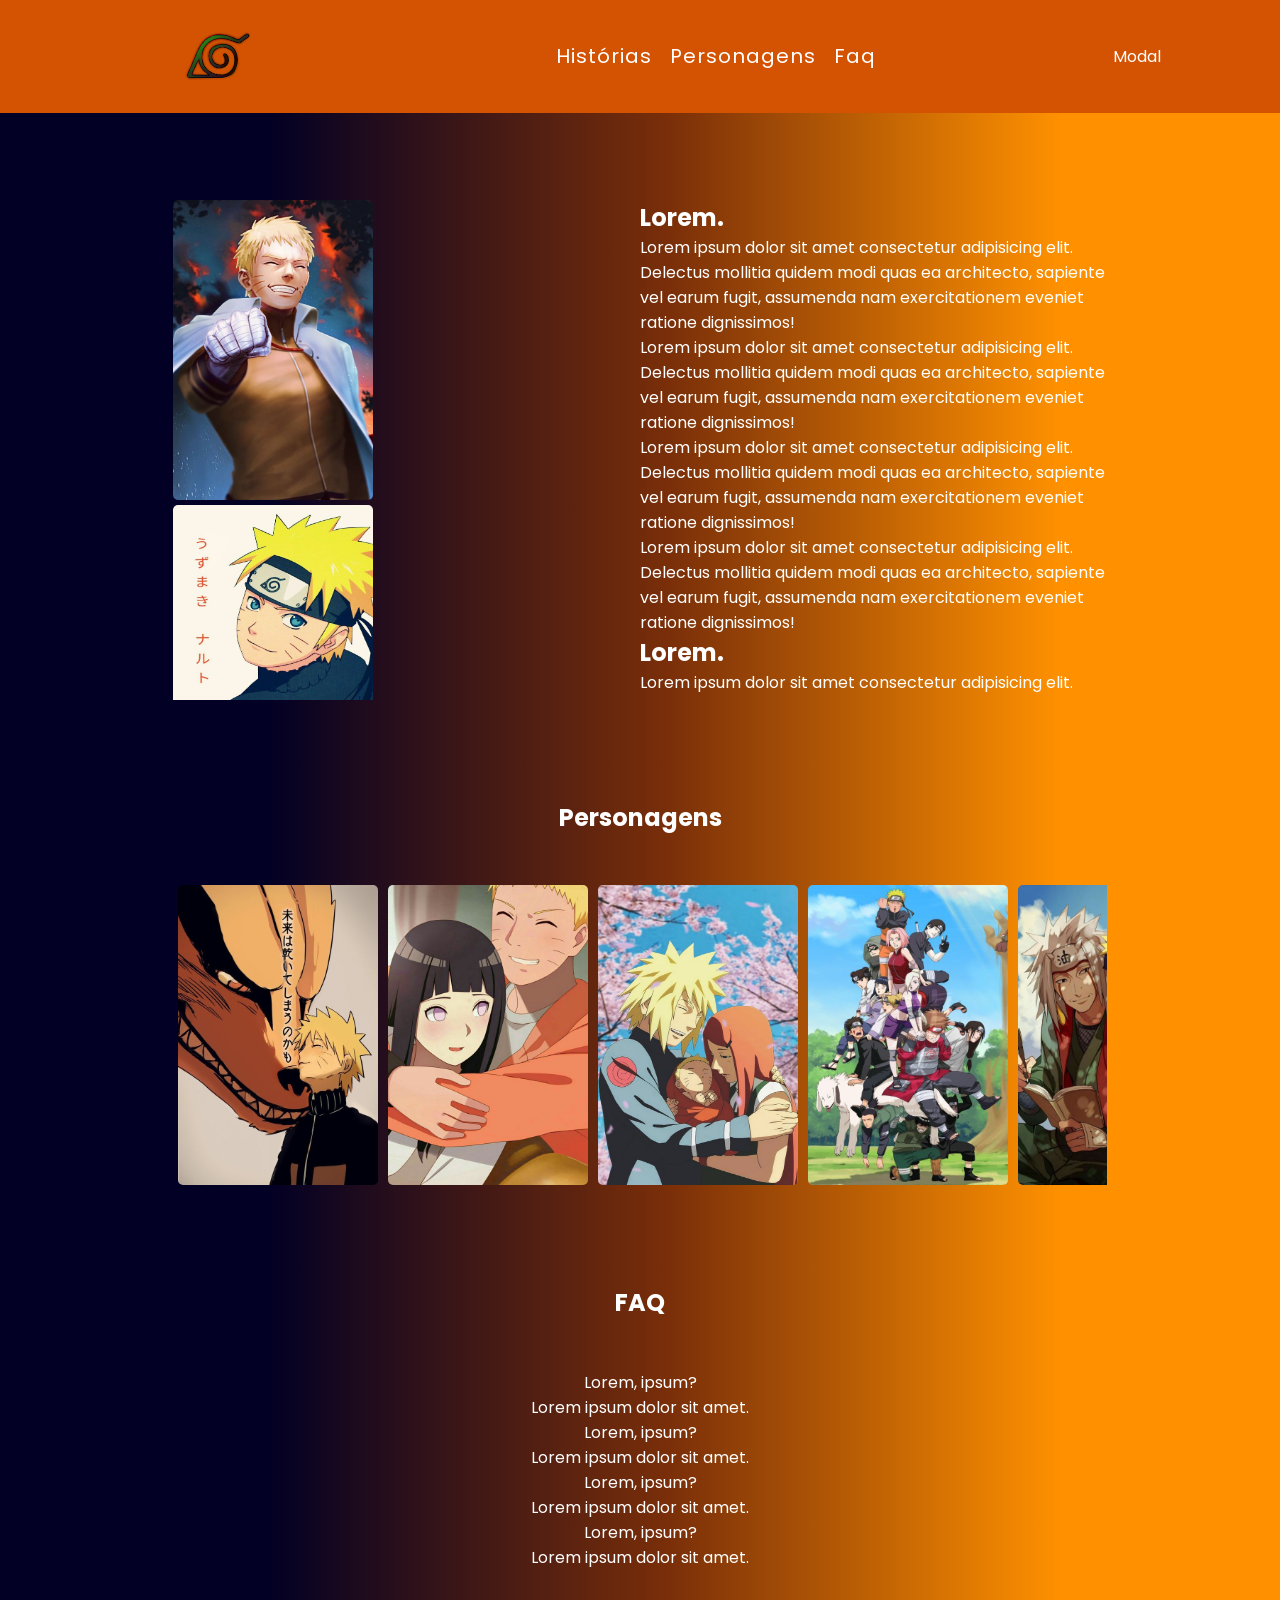
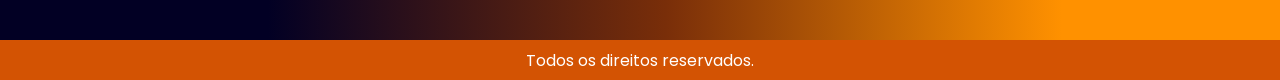
<file: index.html>
<!DOCTYPE html>
<html lang="en">

<head>
    <meta charset="UTF-8">
    <meta http-equiv="X-UA-Compatible" content="IE=edge">
    <meta name="viewport" content="width=device-width, initial-scale=1.0">
    <title>Naruto</title>
    <link rel="stylesheet" type="text/css" href="css/style.css" />
</head>

<body>
    <div class="container-menu">
        <img class="logo" src="assets/naruto-logo.jpg">
        <nav class="menu">
            <li class="item-menu"><a class="link-menu" href="#história">Histórias</a></li>
            <li class="item-menu"><a class="link-menu" href="#personagens">Personagens</a></li>
            <li class="item-menu"><a class="link-menu" href="#faq">Faq</a></li>
        </nav>
        <div class="modal-login">Modal</div>
    </div>
    <section class="grid-section naruto" id="naruto">
        <ul class="list-imageSlide">
            <li>
                <img class="imageSlide" src="assets/naruto-2.jpg">
            </li>
            <li>
                <img class="imageSlide" src="assets/naruto-1.jpg">
            </li>
            <li>
                <img class="imageSlide" src="assets/naruto-4.jpg">
            </li>
            <li>
                <img class="imageSlide" src="assets/naruto-6.jpg">
            </li>
            <li>
                <img class="imageSlide" src="assets/naruto-3.jpg">
            </li>
            <li>
                <img class="imageSlide" src="assets/naruto-5.jpg">
            </li>
        </ul>
        <div class="container-naruto-description">
            <div class="naruto-description">
                <h2>Lorem.</h2>
                <p>Lorem ipsum dolor sit amet consectetur adipisicing elit. Delectus mollitia quidem modi quas ea
                    architecto, sapiente vel earum fugit, assumenda nam exercitationem eveniet ratione dignissimos!</p>
                <p>Lorem ipsum dolor sit amet consectetur adipisicing elit. Delectus mollitia quidem modi quas ea
                    architecto, sapiente vel earum fugit, assumenda nam exercitationem eveniet ratione dignissimos!</p>
                <p>Lorem ipsum dolor sit amet consectetur adipisicing elit. Delectus mollitia quidem modi quas ea
                    architecto, sapiente vel earum fugit, assumenda nam exercitationem eveniet ratione dignissimos!</p>
                <p>Lorem ipsum dolor sit amet consectetur adipisicing elit. Delectus mollitia quidem modi quas ea
                    architecto, sapiente vel earum fugit, assumenda nam exercitationem eveniet ratione dignissimos!</p>
            </div>
            <div class="naruto-description">
                <h2>Lorem.</h2>
                <p>Lorem ipsum dolor sit amet consectetur adipisicing elit. Delectus mollitia quidem modi quas ea
                    architecto, sapiente vel earum fugit, assumenda nam exercitationem eveniet ratione dignissimos!</p>
                <p>Lorem ipsum dolor sit amet consectetur adipisicing elit. Delectus mollitia quidem modi quas ea
                    architecto, sapiente vel earum fugit, assumenda nam exercitationem eveniet ratione dignissimos!</p>
                <p>Lorem ipsum dolor sit amet consectetur adipisicing elit. Delectus mollitia quidem modi quas ea
                    architecto, sapiente vel earum fugit, assumenda nam exercitationem eveniet ratione dignissimos!</p>
                <p>Lorem ipsum dolor sit amet consectetur adipisicing elit. Delectus mollitia quidem modi quas ea
                    architecto, sapiente vel earum fugit, assumenda nam exercitationem eveniet ratione dignissimos!</p>
            </div>
            <div class="naruto-description">
                <h2>Lorem.</h2>
                <p>Lorem ipsum dolor sit amet consectetur adipisicing elit. Delectus mollitia quidem modi quas ea
                    architecto, sapiente vel earum fugit, assumenda nam exercitationem eveniet ratione dignissimos!</p>
                <p>Lorem ipsum dolor sit amet consectetur adipisicing elit. Delectus mollitia quidem modi quas ea
                    architecto, sapiente vel earum fugit, assumenda nam exercitationem eveniet ratione dignissimos!</p>
                <p>Lorem ipsum dolor sit amet consectetur adipisicing elit. Delectus mollitia quidem modi quas ea
                    architecto, sapiente vel earum fugit, assumenda nam exercitationem eveniet ratione dignissimos!</p>
                <p>Lorem ipsum dolor sit amet consectetur adipisicing elit. Delectus mollitia quidem modi quas ea
                    architecto, sapiente vel earum fugit, assumenda nam exercitationem eveniet ratione dignissimos!</p>
            </div>
            <div class="naruto-description">
                <h2>Lorem.</h2>
                <p>Lorem ipsum dolor sit amet consectetur adipisicing elit. Delectus mollitia quidem modi quas ea
                    architecto, sapiente vel earum fugit, assumenda nam exercitationem eveniet ratione dignissimos!</p>
                <p>Lorem ipsum dolor sit amet consectetur adipisicing elit. Delectus mollitia quidem modi quas ea
                    architecto, sapiente vel earum fugit, assumenda nam exercitationem eveniet ratione dignissimos!</p>
                <p>Lorem ipsum dolor sit amet consectetur adipisicing elit. Delectus mollitia quidem modi quas ea
                    architecto, sapiente vel earum fugit, assumenda nam exercitationem eveniet ratione dignissimos!</p>
                <p>Lorem ipsum dolor sit amet consectetur adipisicing elit. Delectus mollitia quidem modi quas ea
                    architecto, sapiente vel earum fugit, assumenda nam exercitationem eveniet ratione dignissimos!</p>
            </div>
            <div class="naruto-description">
                <h2>Lorem.</h2>
                <p>Lorem ipsum dolor sit amet consectetur adipisicing elit. Delectus mollitia quidem modi quas ea
                    architecto, sapiente vel earum fugit, assumenda nam exercitationem eveniet ratione dignissimos!</p>
                <p>Lorem ipsum dolor sit amet consectetur adipisicing elit. Delectus mollitia quidem modi quas ea
                    architecto, sapiente vel earum fugit, assumenda nam exercitationem eveniet ratione dignissimos!</p>
                <p>Lorem ipsum dolor sit amet consectetur adipisicing elit. Delectus mollitia quidem modi quas ea
                    architecto, sapiente vel earum fugit, assumenda nam exercitationem eveniet ratione dignissimos!</p>
                <p>Lorem ipsum dolor sit amet consectetur adipisicing elit. Delectus mollitia quidem modi quas ea
                    architecto, sapiente vel earum fugit, assumenda nam exercitationem eveniet ratione dignissimos!</p>
            </div>
            <div class="naruto-description">
                <h2>Lorem.</h2>
                <p>Lorem ipsum dolor sit amet consectetur adipisicing elit. Delectus mollitia quidem modi quas ea
                    architecto, sapiente vel earum fugit, assumenda nam exercitationem eveniet ratione dignissimos!</p>
                <p>Lorem ipsum dolor sit amet consectetur adipisicing elit. Delectus mollitia quidem modi quas ea
                    architecto, sapiente vel earum fugit, assumenda nam exercitationem eveniet ratione dignissimos!</p>
                <p>Lorem ipsum dolor sit amet consectetur adipisicing elit. Delectus mollitia quidem modi quas ea
                    architecto, sapiente vel earum fugit, assumenda nam exercitationem eveniet ratione dignissimos!</p>
                <p>Lorem ipsum dolor sit amet consectetur adipisicing elit. Delectus mollitia quidem modi quas ea
                    architecto, sapiente vel earum fugit, assumenda nam exercitationem eveniet ratione dignissimos!</p>
            </div>
        </div>
        </section>
        <section class="personagens">
            <h1 class="title-personagens">Personagens</h1>
            <ul class="list-imageSlidePersonagens">
                <li>
                    <img class="imageSlidePersonagens" src="assets/kurama.jpg">
                </li>
                <li>
                    <img class="imageSlidePersonagens" src="assets/hinata.jpg">
                </li>
                <li>
                    <img class="imageSlidePersonagens" src="assets/minato-kushina.jpg">
                </li>
                <li>
                        <img class="imageSlidePersonagens" src="assets/personagens.jpg">
                    </li>
                    <li>
                        <img class="imageSlidePersonagens" src="assets/jiraya.jpg">
                    </li>
                    <li>
                        <img class="imageSlidePersonagens" src="assets/time-sete.jpg">
                    </li>
                    <li>
                        <img class="imageSlidePersonagens" src="assets/itachi.jpg">
                    </li>
                    <li>
                        <img class="imageSlidePersonagens" src="assets/timesete.jpg">
                    </li>
                    <li>
                        <img class="imageSlidePersonagens" src="assets/akatsuki.jpg">
                    </li>
                    <li>
                        <img class="imageSlidePersonagens" src="assets/hokages.jpg">
                    </li>
                    <li>
                        <img class="imageSlidePersonagens" src="assets/iruka.jpg">
                    </li>
                    <li>
                        <img class="imageSlidePersonagens" src="assets/lendarios.jpg">
                    </li>
                    <li>
                        <img class="imageSlidePersonagens" src="assets/todos-personagens.jpg">
                    </li>
                </ul>
        </section>
        <section class="">
            <h1 class="title-faq">FAQ</h1>
            <dl class="faq">
                <dt>Lorem, ipsum?</dt>
                <dd>Lorem ipsum dolor sit amet.</dd>
                <dt>Lorem, ipsum?</dt>
                <dd>Lorem ipsum dolor sit amet.</dd>
                <dt>Lorem, ipsum?</dt>
                <dd>Lorem ipsum dolor sit amet.</dd>
                <dt>Lorem, ipsum?</dt>
                <dd>Lorem ipsum dolor sit amet.</dd>
            </dl>
        </section>
    </section>
    <footer class="copy">
        <p class="text-copy">Todos os direitos reservados.</p>
    </footer>
    <script src="script.js"></script>
</body>

</html>
</file>
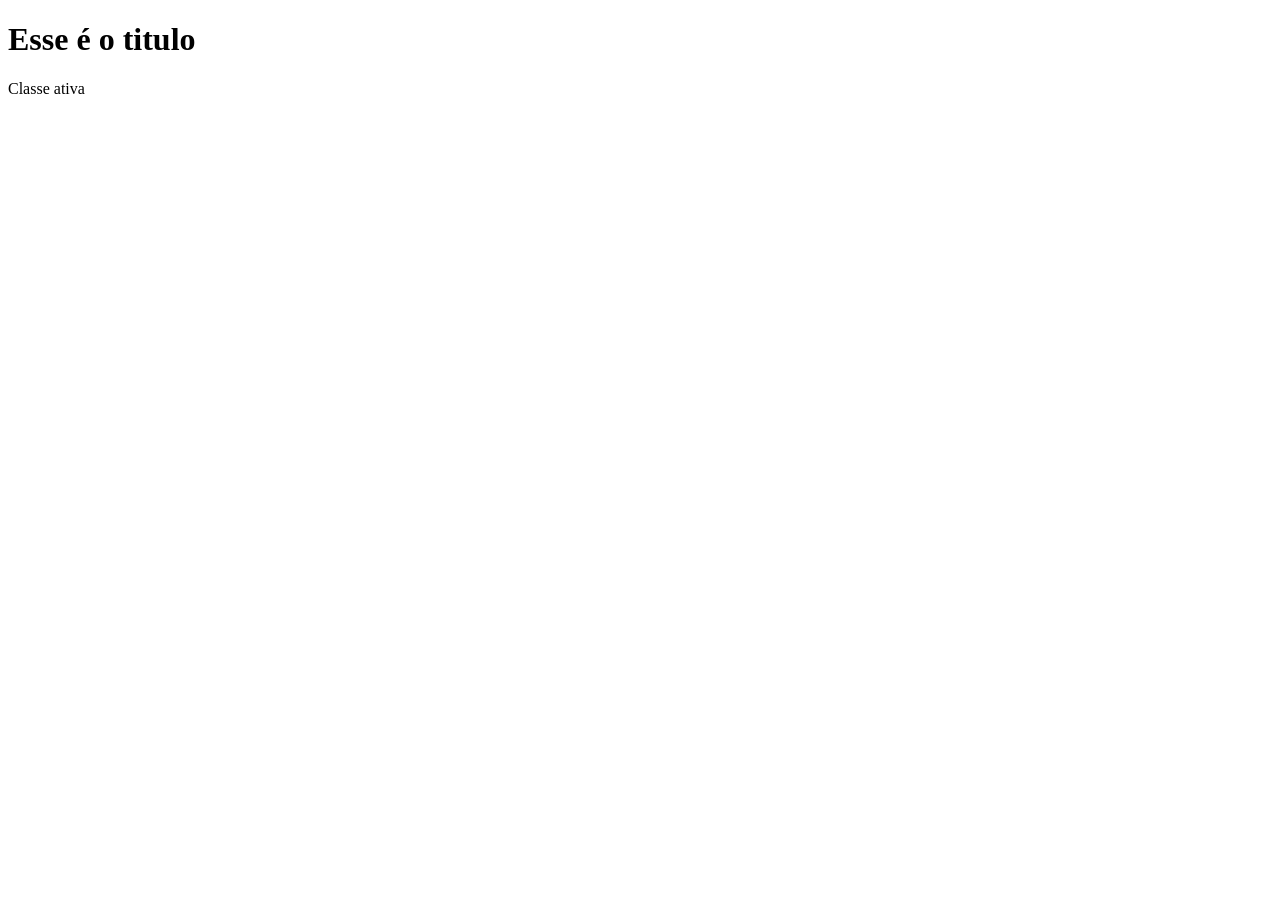
<file: o-que-e-o-dom/index.html>
<!DOCTYPE html>
<html lang="en">
<head>
    <meta charset="UTF-8">
    <meta http-equiv="X-UA-Compatible" content="IE=edge">
    <meta name="viewport" content="width=device-width, initial-scale=1.0">
    <title>DOM</title>
</head>    
<body>
    <h1 class="titulo">Esse é o titulo</h1>
    <p class="ativo">Classe ativa</h1>
   <script src="script.js"></script>
</body>
</html>
</file>
<file: css/style.css>
@import url("https://fonts.googleapis.com/css2?family=Poppins:wght@100&display=swap");

body,
h1,
h2,
ul,
li,
p,
dd,
dt,
dl {
  margin: 0;
  padding: 0;
}

img {
  display: block;
  max-width: 100%;
}

ul {
  list-style: none;
}

body {
  background: linear-gradient(
    90deg,
    rgba(2, 0, 36, 1) 21%,
    rgba(121, 46, 9, 1) 52%,
    rgba(255, 145, 0, 1) 83%,
    rgba(255, 145, 0, 1) 96%
  );
  color: #fff;
  -webkit-font-smoothing: antialiased;
  font-family: "Poppins", sans-serif;
}

.logo {
  max-width: 200px;
  mix-blend-mode: difference;
}

.item-menu {
  list-style: none;
}

.link-menu {
  color: #fff;
  text-decoration: none;
  letter-spacing: 1px;
  font-size: 20px;
}

.container-menu {
  display: flex;
  justify-content: space-around;
  align-items: center;
  background: #d35303;
  overflow: hidden;
  position: fixed;
  top: 0;
  width: 100%;
}

.menu {
  display: flex;
  width: 25%;
  justify-content: space-between;
}

.link-menu:hover {
  color: #ffa500;
}

.imageSlide {
  height: 300px;
  width: 200px;
  border-radius: 5px;
  margin-bottom: 5px;
}

.list-imageSlide {
  height: 500px;
  overflow-y: scroll;
  width: fit-content;
}

.list-imageSlide::-webkit-scrollbar {
  width: 5px;
}

.list-imageSlidePersonagens::-webkit-scrollbar{
  height: 10px
}

.list-imageSlide::-webkit-scrollbar-track, .list-imageSlidePersonagens::-webkit-scrollbar-track {
  box-shadow: inset 0 0 5px transparent;
  border-radius: 10px;
}

.list-imageSlide::-webkit-scrollbar-thumb, .list-imageSlidePersonagens::-webkit-scrollbar-thumb {
  background: #d74b0f;
  border-radius: 10px;
}

.grid-section {
  width: 73%;
  margin: 0 auto;
  margin-top: 200px;
  display: flex;
  justify-content: space-between;
}

.container-naruto-description {
  width: 50%;
  height: 500px;
  overflow-y: scroll;
}

.title-personagens, .title-faq {
  text-align: center;
  margin: 100px 0px 50px 0px
}

.imageSlidePersonagens {
  min-height: 300px;
  min-width: 200px;
  max-height: 300px;
  max-width: 200px;
  border-radius: 5px;
  margin: 0 5px;
}

.list-imageSlidePersonagens {
  width: 73%;
  overflow-x: scroll;
  display: flex;
  margin: 0 auto;
}

.faq{
  text-align: center;
}

.text-copy{
  height: 40px;
  display: flex;
  align-items: center;
  justify-content: center;
  background: #d35303;
  margin-top: 70px;
}
</file>
